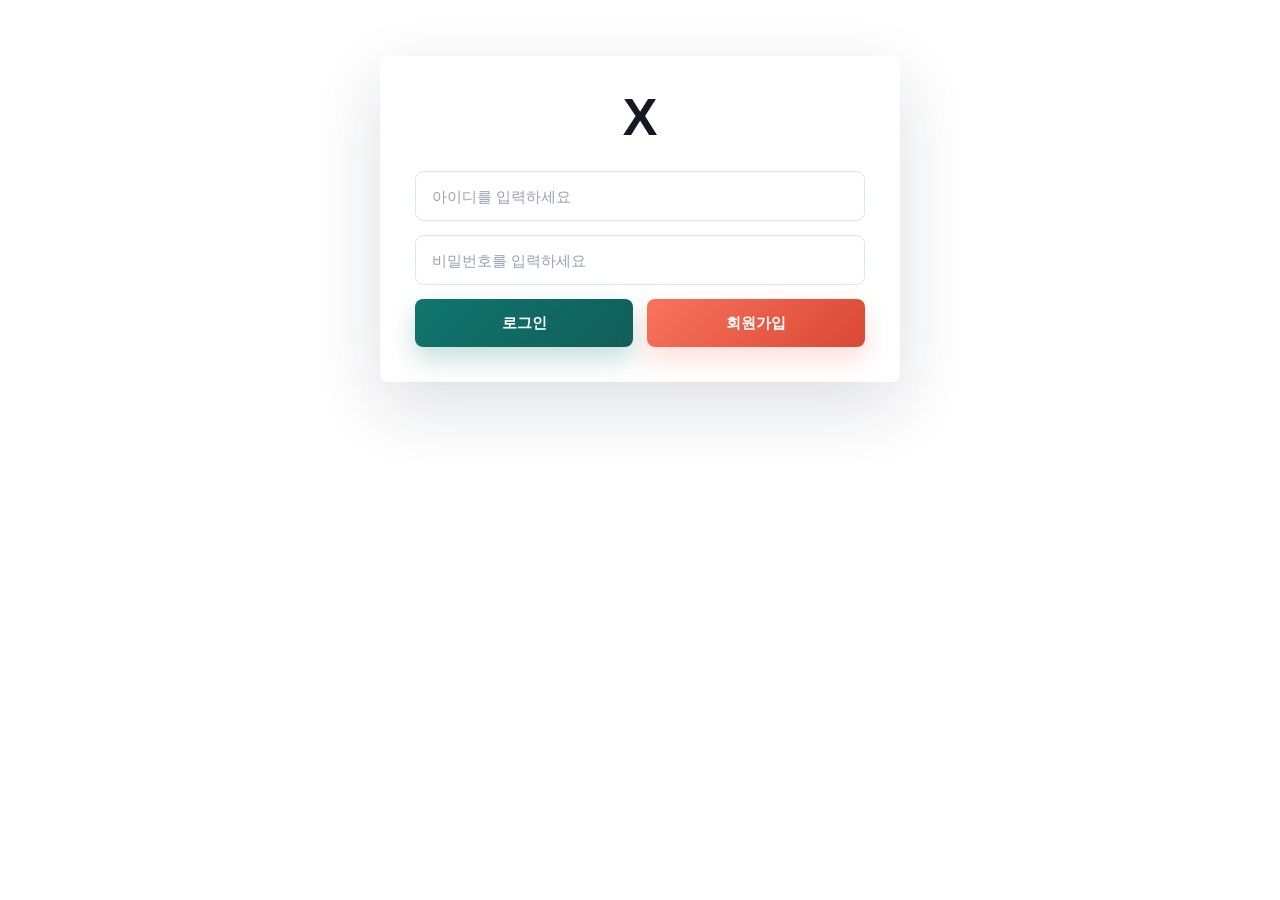
<file: public/index.html>
<!DOCTYPE html>
<html lang="en">

<head>
    <meta charset="UTF-8">
    <meta name="viewport" content="width=device-width, initial-scale=1.0">
    <title>로그인</title>
    <link rel="stylesheet" href="./style.css">
</head>

<body>
    <div class="container">
        <h1>X</h1>
        <div class="input-area">
            <input type="text" id="useridInput" placeholder="아이디를 입력하세요">
            <input type="password" id="passwordInput" placeholder="비밀번호를 입력하세요">
            <button id="loginBtn">로그인</button>
            <button id="regBtn">회원가입</button>
        </div>
    </div>
    <script src="./login.mjs"></script>
</body>

</html>
</file>
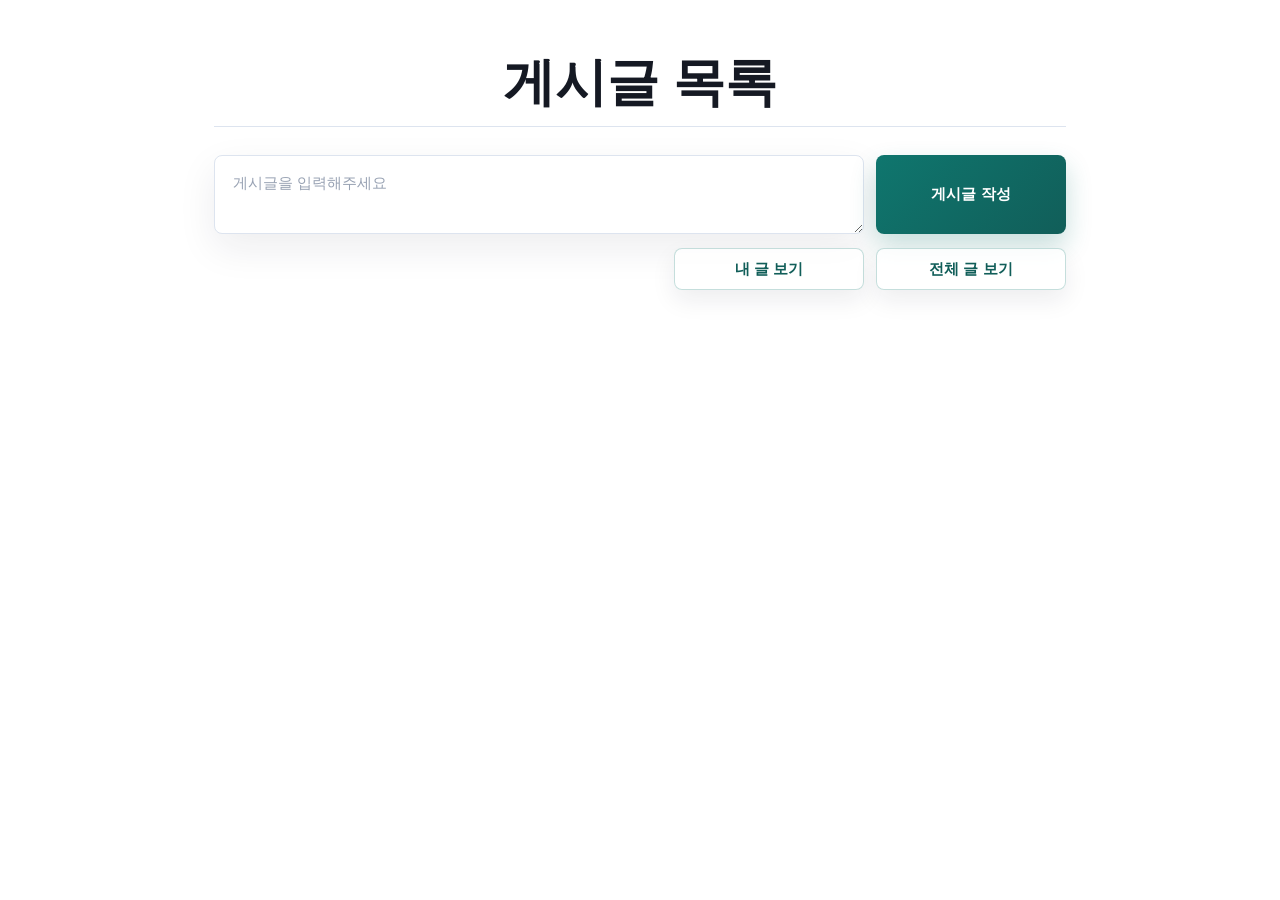
<file: public/posts.html>
<!DOCTYPE html>
<html lang="en">

<head>
    <meta charset="UTF-8">
    <meta name="viewport" content="width=device-width, initial-scale=1.0">
    <title>게시글 목록</title>
    <link rel="stylesheet" href="./style.css">
</head>

<body>
    <h1>게시글 목록</h1>
    <textarea name="newPost" id="newPost" placeholder="게시글을 입력해주세요"></textarea>
    <button id="newPostBtn">게시글 작성</button>
    <button id="myPostBtn">내 글 보기</button>
    <button id="allPostBtn">전체 글 보기</button>
    <div id="postList"></div>
    <script src="./posts.mjs"></script>
</body>

</html>
</file>
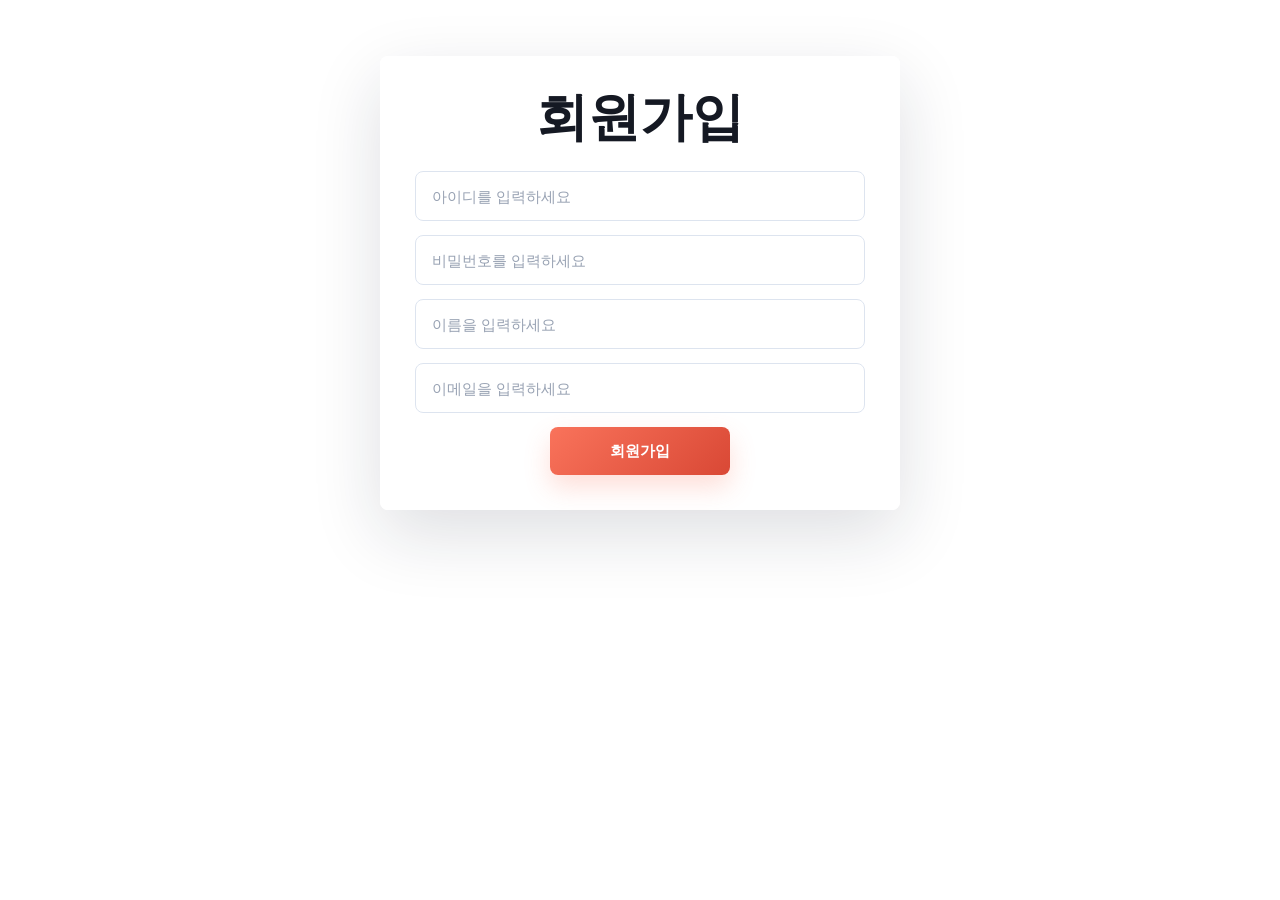
<file: public/register.html>
<!DOCTYPE html>
<html lang="en">

<head>
    <meta charset="UTF-8">
    <meta name="viewport" content="width=device-width, initial-scale=1.0">
    <title>회원가입</title>
    <link rel="stylesheet" href="./style.css">
</head>

<body>
    <div class="container">
        <h1>회원가입</h1>
        <div class="input-area">
            <input type="text" id="useridInput" placeholder="아이디를 입력하세요">
            <input type="password" id="passwordInput" placeholder="비밀번호를 입력하세요">
            <input type="text" id="nameInput" placeholder="이름을 입력하세요">
            <input type="text" id="emailInput" placeholder="이메일을 입력하세요">
            <button id="regBtn">회원가입</button>
        </div>
    </div>
    <script src="./register.mjs"></script>
</body>

</html>
</file>
<file: public/style.css>
* {
    box-sizing: border-box;
}

:root {
    --bg: #f6f8fb;
    --surface: rgba(255, 255, 255, 0.92);
    --surface-strong: #ffffff;
    --text: #151923;
    --muted: #697386;
    --line: #dde4ef;
    --primary: #0f766e;
    --primary-dark: #115e59;
    --accent: #f9735b;
    --shadow: 0 24px 70px rgba(22, 31, 48, 0.14);
}

body {
    display: grid;
    grid-template-columns: minmax(0, 650px) 190px;
    align-content: start;
    justify-content: center;
    gap: 14px 12px;
    min-height: 100vh;
    margin: 0;
    padding: 56px 20px;
    font-family: "Segoe UI", "Noto Sans KR", Arial, sans-serif;
    color: var(--text);
}

.container,
body>h1,
#postList {
    position: relative;
    z-index: 1;
}

.container {
    grid-column: 1 / -1;
    width: min(100%, 520px);
    margin: 0 auto;
    padding: 34px;
    background: var(--surface);
    border: 1px solid rgba(255, 255, 255, 0.8);
    border-radius: 8px;
    box-shadow: var(--shadow);
    backdrop-filter: blur(18px);
}

h1 {
    margin: 0 0 28px;
    color: var(--text);
    font-size: clamp(32px, 6vw, 52px);
    font-weight: 800;
    line-height: 1;
    text-align: center;
    letter-spacing: 0;
}

body>h1 {
    grid-column: 1 / -1;
    width: min(100%, 860px);
    margin: 0 auto 14px;
    padding-bottom: 18px;
    border-bottom: 1px solid var(--line);
}

.input-area {
    display: grid;
    grid-template-columns: 1fr 1fr;
    gap: 14px;
}

.input-area input {
    grid-column: 1 / -1;
    width: 100%;
    min-height: 50px;
    padding: 0 16px;
    color: var(--text);
    font-size: 15px;
    border: 1px solid var(--line);
    border-radius: 8px;
    background: var(--surface-strong);
    outline: none;
    transition: border-color 160ms ease, box-shadow 160ms ease, transform 160ms ease;
}

.input-area input:focus {
    border-color: rgba(15, 118, 110, 0.62);
    box-shadow: 0 0 0 4px rgba(15, 118, 110, 0.14);
    transform: translateY(-1px);
}

.input-area input::placeholder {
    color: #98a2b3;
}

#newPost {
    grid-column: 1 / 2;
    position: relative;
    z-index: 1;
    width: 100%;
    min-height: 56px;
    max-height: 180px;
    padding: 16px 18px;
    resize: vertical;
    color: var(--text);
    font-family: inherit;
    font-size: 15px;
    line-height: 1.5;
    border: 1px solid var(--line);
    border-radius: 8px;
    background: var(--surface-strong);
    outline: none;
    box-shadow: 0 14px 38px rgba(22, 31, 48, 0.08);
    transition: border-color 160ms ease, box-shadow 160ms ease, transform 160ms ease;
}

#newPost:focus {
    border-color: rgba(15, 118, 110, 0.62);
    box-shadow: 0 0 0 4px rgba(15, 118, 110, 0.14), 0 14px 38px rgba(22, 31, 48, 0.08);
    transform: translateY(-1px);
}

#newPost::placeholder {
    color: #98a2b3;
}

button {
    position: relative;
    z-index: 1;
    min-height: 48px;
    padding: 0 18px;
    color: #ffffff;
    font-size: 15px;
    font-weight: 700;
    border: 0;
    border-radius: 8px;
    cursor: pointer;
    background: linear-gradient(135deg, var(--primary), var(--primary-dark));
    box-shadow: 0 12px 26px rgba(15, 118, 110, 0.24);
    transition: transform 160ms ease, box-shadow 160ms ease, filter 160ms ease;
}

button:hover {
    transform: translateY(-2px);
    box-shadow: 0 16px 34px rgba(15, 118, 110, 0.28);
    filter: saturate(1.06);
}

button:active {
    transform: translateY(0);
}

.input-area button:nth-of-type(2),
#regBtn {
    background: linear-gradient(135deg, var(--accent), #d94835);
    box-shadow: 0 12px 26px rgba(249, 115, 91, 0.24);
}

.input-area button:only-of-type {
    grid-column: 1 / -1;
    justify-self: center;
    min-width: 180px;
}

#newPostBtn {
    grid-column: 2 / 3;
    align-self: stretch;
}

#myPostBtn,
#allPostBtn {
    min-height: 42px;
    color: var(--primary-dark);
    background: rgba(255, 255, 255, 0.78);
    border: 1px solid rgba(15, 118, 110, 0.24);
    box-shadow: 0 10px 24px rgba(22, 31, 48, 0.08);
}

#myPostBtn {
    grid-column: 1 / 2;
    justify-self: end;
    width: min(100%, 190px);
}

#allPostBtn {
    grid-column: 2 / 3;
    width: 100%;
}

#myPostBtn:hover,
#allPostBtn:hover {
    box-shadow: 0 14px 30px rgba(15, 118, 110, 0.14);
}

#postList {
    grid-column: 1 / -1;
    display: grid;
    width: min(100%, 860px);
    margin: 12px auto 0;
    padding: 0;
    gap: 14px;
    list-style: none;
}

.post-item {
    display: flex;
    justify-content: space-between;
    gap: 22px;
    align-items: center;
    padding: 20px 22px;
    background: var(--surface);
    border: 1px solid rgba(221, 228, 239, 0.88);
    border-radius: 8px;
    box-shadow: 0 16px 42px rgba(22, 31, 48, 0.1);
}

.post-item div {
    display: grid;
    gap: 8px;
}

.post-item p {
    margin: 0;
    color: var(--muted);
    font-size: 14px;
    line-height: 1.55;
}

.post-item p:last-child {
    color: var(--text);
    font-size: 17px;
    font-weight: 700;
}

.memo-buttons {
    display: flex;
    gap: 8px;
}

.memo-buttons button {
    min-height: 38px;
    padding: 0 14px;
    font-size: 13px;
}

@media (max-width: 560px) {
    body {
        grid-template-columns: 1fr;
        padding: 30px 14px;
    }

    .container {
        padding: 24px;
    }

    .input-area {
        grid-template-columns: 1fr;
    }

    #newPost,
    #newPostBtn,
    #myPostBtn,
    #allPostBtn {
        grid-column: 1 / -1;
        width: 100%;
        justify-self: stretch;
    }

    .post-item {
        align-items: flex-start;
        flex-direction: column;
        padding: 18px;
    }

    .memo-buttons,
    .memo-buttons button {
        width: 100%;
    }
}
</file>
